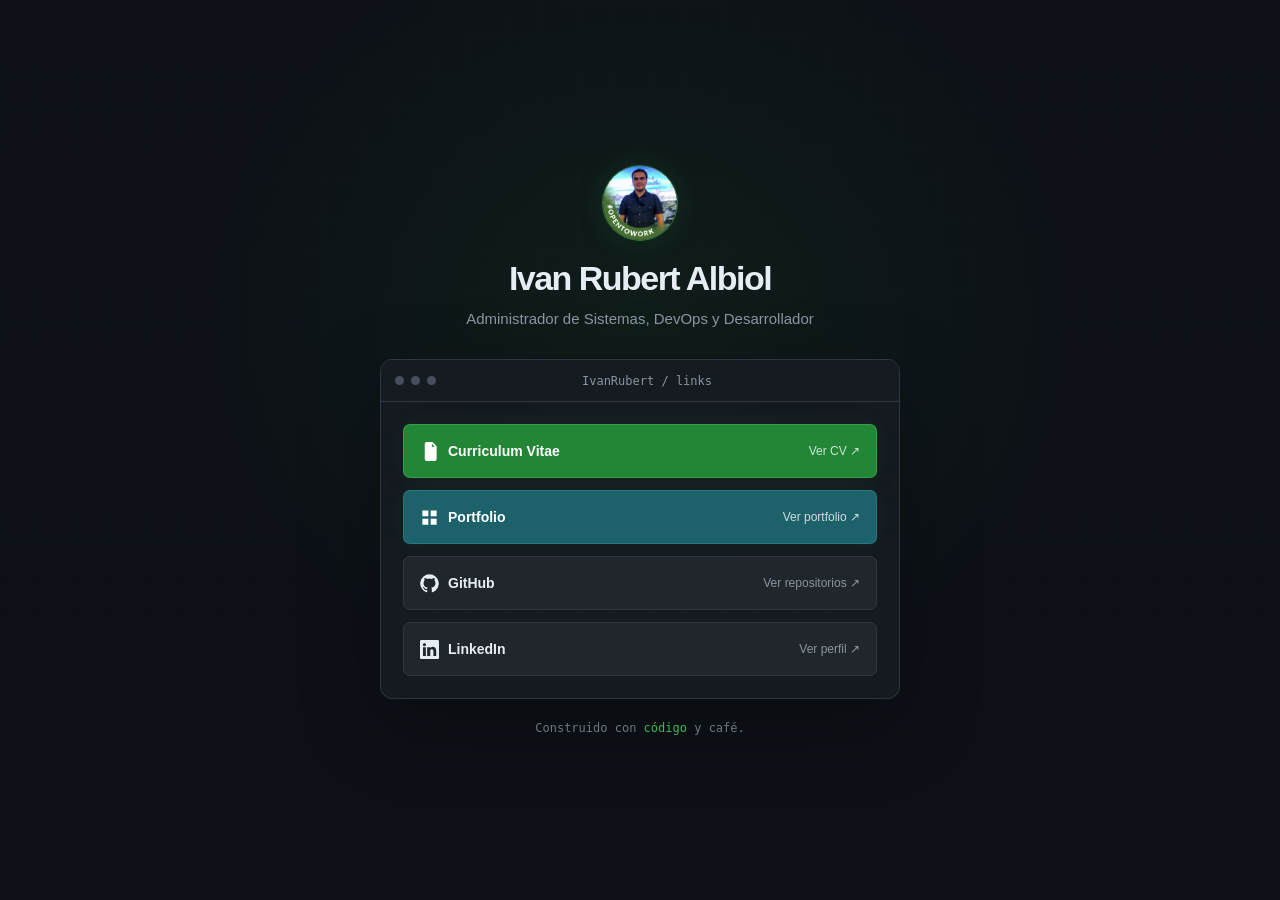
<file: index.html>
<!doctype html>
<html lang="es">
<head>
  <meta charset="utf-8">
  <meta name="viewport" content="width=device-width, initial-scale=1">
  <meta name="theme-color" content="#0d1117">
  <meta name="description" content="Enlaces al CV, portfolio y GitHub de Ivan Rubert.">
  <title>Ivan Rubert · Enlaces</title>
  <link rel="stylesheet" href="css/style.css">
</head>
<body>
  <main class="page linktree-page">
    <header class="profile">
      <div class="profile-avatar">
        <img src="https://media.licdn.com/dms/image/v2/D4E35AQHGlTaLRJIdLQ/profile-framedphoto-shrink_800_800/B4EZ7Gw3CWIkAY-/0/1781451158465?e=1793390400&v=beta&t=h2bqN5L6dmGauyQg5TN3Lc-Kzl1knaaaSYRPQuP1WW8" alt="Foto de perfil de Ivan Rubert" referrerpolicy="no-referrer" data-fallback-src="assets/ivan-rubert-linkedin.jpg">
      </div>
      <h1>Ivan Rubert Albiol</h1>
      <p class="description">Administrador de Sistemas, DevOps y Desarrollador</p>
    </header>

    <section class="window linktree-window" aria-label="Enlaces de Ivan Rubert">
      <div class="window-bar" aria-hidden="true">
        <span class="dot"></span><span class="dot"></span><span class="dot"></span>
        <p class="filename">IvanRubert / links</p>
      </div>
      <nav class="linktree-actions" aria-label="Perfiles y portfolio">
        <a class="button primary linktree-link" href="/CV/index.html">
          <svg viewBox="0 0 16 16" fill="currentColor" aria-hidden="true"><path d="M4 1.75A1.75 1.75 0 0 1 5.75 0h4.69L14 3.56v10.69A1.75 1.75 0 0 1 12.25 16h-6.5A1.75 1.75 0 0 1 4 14.25v-12.5ZM10 1.5v2a.5.5 0 0 0 .5.5h2l-2.5-2.5ZM6 7h6v1.5H6V7Zm0 3h6v1.5H6V10Zm0 3h4v1.5H6V13Z"/></svg>
          <span class="linktree-label">Curriculum Vitae</span>
          <span class="linktree-hint">Ver CV ↗</span>
        </a>
        <a class="button secondary linktree-link" href="/mantenimiento.html">
          <svg viewBox="0 0 16 16" fill="currentColor" aria-hidden="true"><path d="M2 2h5v5H2V2Zm7 0h5v5H9V2ZM2 9h5v5H2V9Zm7 0h5v5H9V9Z"/></svg>
          <span class="linktree-label">Portfolio</span>
          <span class="linktree-hint">Ver portfolio ↗</span>
        </a>
        <a class="button linktree-link" href="https://github.com/IvanRubert" target="_blank" rel="noopener noreferrer">
          <svg viewBox="0 0 16 16" fill="currentColor" aria-hidden="true"><path d="M8 .2a7.8 7.8 0 0 0-2.47 15.2c.39.07.54-.17.54-.38v-1.46c-2.18.47-2.64-.93-2.64-.93-.35-.91-.87-1.15-.87-1.15-.71-.49.06-.48.06-.48.79.06 1.2.81 1.2.81.7 1.2 1.83.85 2.27.65.07-.51.27-.85.49-1.05-1.74-.2-3.57-.87-3.57-3.88 0-.86.31-1.56.81-2.11-.08-.2-.35-1 .08-2.08 0 0 .66-.21 2.15.81a7.46 7.46 0 0 1 3.91 0c1.49-1.02 2.14-.81 2.14-.81.43 1.08.16 1.88.09 2.08.5.55.8 1.25.8 2.12 0 3.01-1.83 3.67-3.58 3.87.28.25.53.72.53 1.46v2.15c0 .21.14.45.54.37A7.8 7.8 0 0 0 8 .2Z"/></svg>
          <span class="linktree-label">GitHub</span>
          <span class="linktree-hint">Ver repositorios ↗</span>
        </a>
        <a class="button linktree-link" href="https://es.linkedin.com/in/ivan-rubert" target="_blank" rel="noopener noreferrer">
          <svg viewBox="0 0 16 16" fill="currentColor" aria-hidden="true"><path d="M0 1.146C0 .513.526 0 1.175 0h13.65C15.474 0 16 .513 16 1.146v13.708c0 .633-.526 1.146-1.175 1.146H1.175C.526 16 0 15.487 0 14.854V1.146ZM4.943 13.394V6.169H2.542v7.225h2.401Zm-1.2-8.211c.837 0 1.358-.554 1.358-1.248-.015-.709-.52-1.248-1.342-1.248-.822 0-1.358.54-1.358 1.248 0 .694.52 1.248 1.327 1.248h.015Zm4.927 8.211V9.313c0-.22.016-.44.081-.597.178-.44.584-.895 1.265-.895.892 0 1.249.676 1.249 1.668v3.905h2.401V9.207c0-2.363-1.26-3.463-2.943-3.463-1.356 0-1.95.746-2.288 1.265v.025h-.016a.17.17 0 0 1 .016-.025V6.169H6.034c.03.678 0 7.225 0 7.225H8.67Z"/></svg>
          <span class="linktree-label">LinkedIn</span>
          <span class="linktree-hint">Ver perfil ↗</span>
        </a>
      </nav>
    </section>

    <footer class="linktree-footer">Construido con <span class="green">código</span> y café.</footer>
  </main>
  <script src="js/image-fallback.js" defer></script>
</body>
</html>
</file>
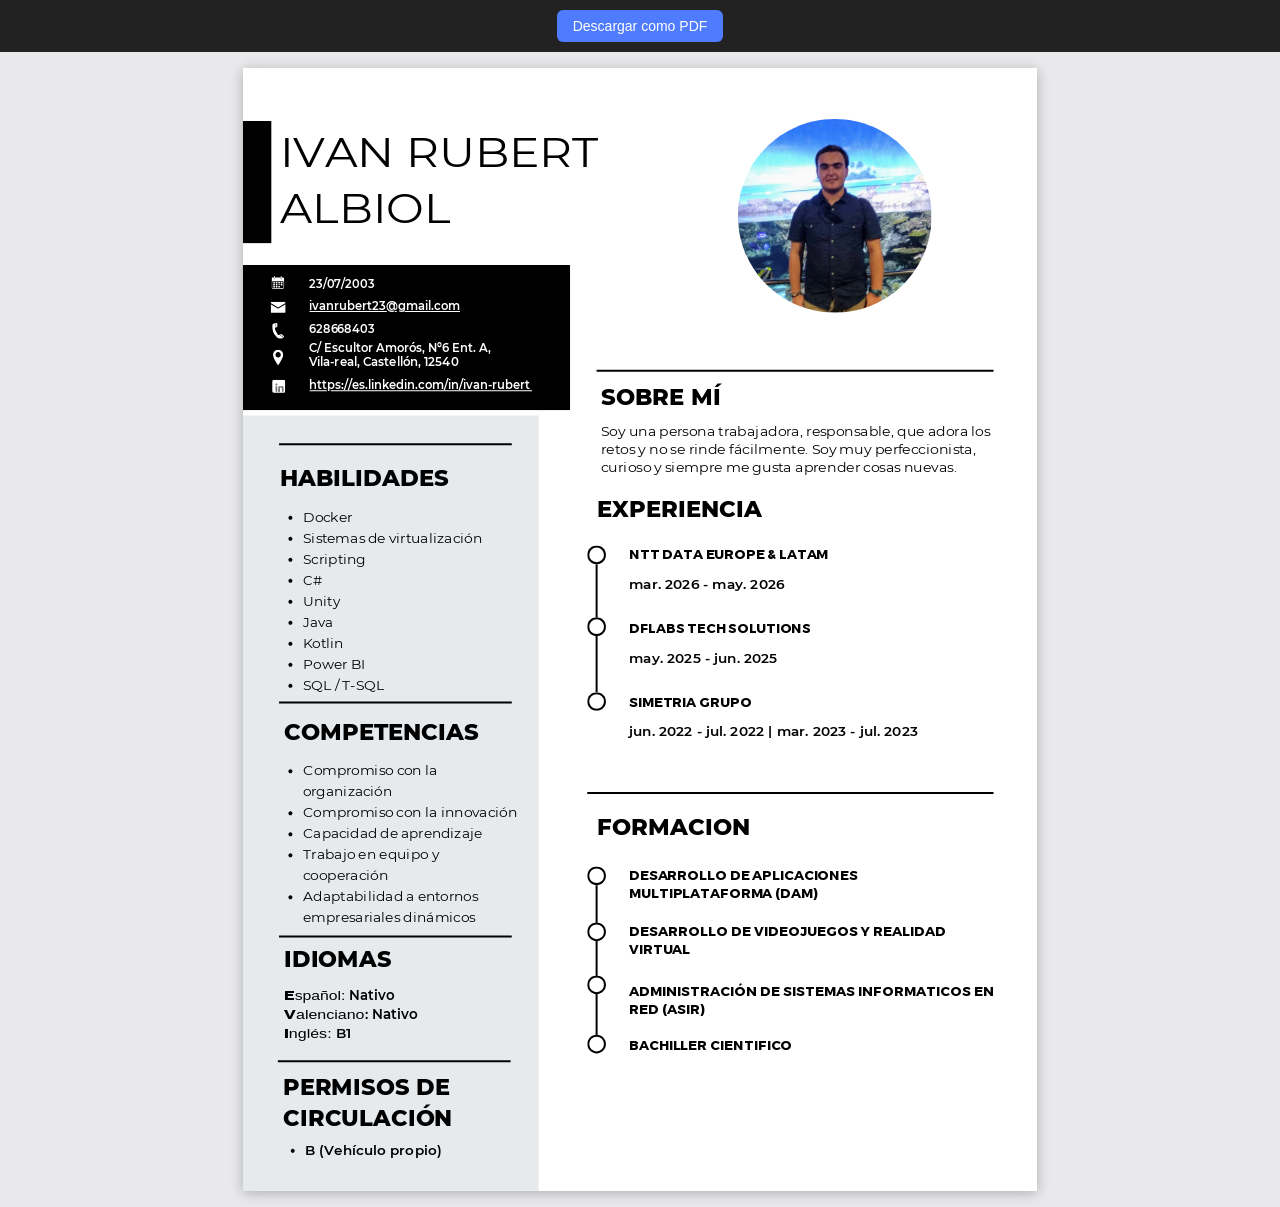
<file: CV/index.html>
<!DOCTYPE html>
<html lang="es"><head><meta charset="utf-8"><meta name="viewport" content="width=device-width,initial-scale=1">
<title>Curriculum Ivan Rubert Albiol</title><link rel="stylesheet" href="styles.css"></head><body>
<div class="toolbar"><button id="btn-pdf" type="button">Descargar como PDF</button></div>
<section class="page pg1" id="p1" style="width:595.50pt;height:842.25pt">
<img class="bg" src="assets/page-1.svg" alt="">
<span class="t s1" data-w="100.86" style="left:44.97pt;top:520.83pt;height:12.13pt;line-height:12.13pt;">Compromiso con la</span>
<span class="t s1" data-w="66.79" style="left:44.97pt;top:536.59pt;height:12.13pt;line-height:12.13pt;">organización</span>
<span class="t s1" data-w="160.63" style="left:44.97pt;top:552.34pt;height:12.13pt;line-height:12.13pt;">Compromiso con la innovación</span>
<span class="t s1" data-w="134.42" style="left:44.97pt;top:568.10pt;height:12.13pt;line-height:12.13pt;">Capacidad de aprendizaje</span>
<span class="t s1" data-w="101.91" style="left:44.97pt;top:583.86pt;height:12.13pt;line-height:12.13pt;">Trabajo en equipo y</span>
<span class="t s1" data-w="63.99" style="left:44.97pt;top:599.61pt;height:12.13pt;line-height:12.13pt;">cooperación</span>
<span class="t s1" data-w="131.19" style="left:44.97pt;top:615.37pt;height:12.13pt;line-height:12.13pt;">Adaptabilidad a entornos</span>
<span class="t s1" data-w="129.21" style="left:44.97pt;top:631.12pt;height:12.13pt;line-height:12.13pt;">empresariales dinámicos</span>
<span class="t s2" data-w="238.15" style="left:28.05pt;top:44.86pt;height:37.19pt;line-height:37.19pt;">IVAN RUBERT</span>
<span class="t s2" data-w="127.51" style="left:28.05pt;top:86.87pt;height:37.19pt;line-height:37.19pt;">ALBIOL</span>
<span class="t s3" data-w="123.04" style="left:265.21pt;top:320.89pt;height:20.72pt;line-height:20.72pt;">EXPERIENCIA</span>
<span class="t s4" data-w="236.20" style="left:289.83pt;top:641.55pt;height:12.00pt;line-height:12.00pt;">DESARROLLO DE VIDEOJUEGOS Y REALIDAD</span>
<span class="t s4" data-w="45.96" style="left:289.83pt;top:655.06pt;height:12.00pt;line-height:12.00pt;">VIRTUAL</span>
<span class="t s4" data-w="48.69" style="left:30.68pt;top:689.49pt;height:12.19pt;line-height:12.19pt;">Español: </span>
<span class="t s5" data-w="37.55" style="left:79.59pt;top:689.49pt;height:12.19pt;line-height:12.19pt;">Nativo </span>
<span class="t s4" data-w="60.30" style="left:30.68pt;top:703.74pt;height:12.19pt;line-height:12.19pt;">Valenciano</span>
<span class="t s5" data-w="40.20" style="left:91.20pt;top:703.74pt;height:12.19pt;line-height:12.19pt;">: Nativo</span>
<span class="t s4" data-w="35.70" style="left:30.68pt;top:718.00pt;height:12.19pt;line-height:12.19pt;">Inglés:</span>
<span class="t s5" data-w="14.60" style="left:66.60pt;top:718.00pt;height:12.19pt;line-height:12.19pt;"> B1</span>
<span class="t s4" data-w="271.11" style="left:289.83pt;top:685.93pt;height:12.00pt;line-height:12.00pt;">ADMINISTRACIÓN DE SISTEMAS INFORMATICOS EN</span>
<span class="t s4" data-w="57.46" style="left:289.83pt;top:699.44pt;height:12.00pt;line-height:12.00pt;">RED (ASIR)</span>
<span class="t s4" data-w="122.48" style="left:289.83pt;top:726.98pt;height:12.00pt;line-height:12.00pt;">BACHILLER CIENTIFICO</span>
<span class="t s6" data-w="139.44" style="left:49.82pt;top:205.09pt;height:10.54pt;line-height:10.54pt;">C/ Escultor Amorós, Nº6 Ent. A, </span>
<span class="t s6" data-w="112.23" style="left:49.82pt;top:215.18pt;height:10.54pt;line-height:10.54pt;">Vila-real, Castellón, 12540</span>
<span class="t s6" data-w="167.05" style="left:49.82pt;top:232.61pt;height:10.54pt;line-height:10.54pt;"><a href="https://es.linkedin.com/in/ivan-rubert" target="_blank" rel="noopener">https://es.linkedin.com/in/ivan-rubert</a></span>
<span class="t s6" data-w="49.30" style="left:49.82pt;top:190.84pt;height:10.54pt;line-height:10.54pt;">628668403</span>
<span class="t s6" data-w="112.97" style="left:49.82pt;top:173.20pt;height:10.54pt;line-height:10.54pt;"><a href="mailto:ivanrubert23@gmail.com">ivanrubert23@gmail.com</a></span>
<span class="t s3" data-w="125.90" style="left:28.05pt;top:297.41pt;height:20.73pt;line-height:20.73pt;">HABILIDADES</span>
<span class="t s1" data-w="37.06" style="left:44.97pt;top:330.72pt;height:12.13pt;line-height:12.13pt;">Docker</span>
<span class="t s1" data-w="134.32" style="left:44.97pt;top:346.47pt;height:12.13pt;line-height:12.13pt;">Sistemas de virtualización</span>
<span class="t s1" data-w="47.05" style="left:44.97pt;top:362.23pt;height:12.13pt;line-height:12.13pt;">Scripting</span>
<span class="t s1" data-w="14.28" style="left:44.97pt;top:377.99pt;height:12.13pt;line-height:12.13pt;">C#</span>
<span class="t s1" data-w="27.54" style="left:44.97pt;top:393.74pt;height:12.13pt;line-height:12.13pt;">Unity</span>
<span class="t s1" data-w="22.73" style="left:44.97pt;top:409.50pt;height:12.13pt;line-height:12.13pt;">Java</span>
<span class="t s1" data-w="30.47" style="left:44.97pt;top:425.25pt;height:12.13pt;line-height:12.13pt;">Kotlin</span>
<span class="t s1" data-w="46.67" style="left:44.97pt;top:441.01pt;height:12.13pt;line-height:12.13pt;">Power BI</span>
<span class="t s1" data-w="60.76" style="left:44.97pt;top:456.77pt;height:12.13pt;line-height:12.13pt;">SQL / T-SQL</span>
<span class="t s3" data-w="145.68" style="left:30.68pt;top:488.48pt;height:20.72pt;line-height:20.72pt;">COMPETENCIAS</span>
<span class="t s3" data-w="80.52" style="left:30.68pt;top:658.55pt;height:20.72pt;line-height:20.72pt;">IDIOMAS</span>
<span class="t s3" data-w="89.38" style="left:268.33pt;top:236.66pt;height:20.72pt;line-height:20.72pt;">SOBRE MÍ</span>
<span class="t s1" data-w="291.99" style="left:268.33pt;top:266.14pt;height:12.13pt;line-height:12.13pt;">Soy una persona trabajadora, responsable, que adora los</span>
<span class="t s1" data-w="281.35" style="left:268.33pt;top:279.58pt;height:12.13pt;line-height:12.13pt;">retos y no se rinde fácilmente. Soy muy perfeccionista,</span>
<span class="t s1" data-w="266.98" style="left:268.33pt;top:293.02pt;height:12.13pt;line-height:12.13pt;">curioso y siempre me gusta aprender cosas nuevas.</span>
<span class="t s6" data-w="49.26" style="left:49.82pt;top:156.60pt;height:10.54pt;line-height:10.54pt;">23/07/2003</span>
<span class="t s3" data-w="113.84" style="left:265.21pt;top:559.31pt;height:20.72pt;line-height:20.72pt;">FORMACION</span>
<span class="t s5" data-w="102.78" style="left:46.80pt;top:805.44pt;height:12.19pt;line-height:12.19pt;">B (Vehículo propio)</span>
<span class="t s3" data-w="125.30" style="left:29.80pt;top:754.57pt;height:20.72pt;line-height:20.72pt;">PERMISOS DE</span>
<span class="t s3" data-w="126.91" style="left:29.80pt;top:777.82pt;height:20.72pt;line-height:20.72pt;">CIRCULACIÓN</span>
<span class="t s5" data-w="111.38" style="left:289.83pt;top:436.38pt;height:12.19pt;line-height:12.19pt;">may. 2025 - jun. 2025</span>
<span class="t s4" data-w="91.84" style="left:289.83pt;top:469.84pt;height:12.00pt;line-height:12.00pt;">SIMETRIA GRUPO</span>
<span class="t s5" data-w="216.82" style="left:289.83pt;top:491.48pt;height:12.19pt;line-height:12.19pt;">jun. 2022 - jul. 2022 | mar. 2023 - jul. 2023</span>
<span class="t s4" data-w="136.38" style="left:289.83pt;top:413.99pt;height:12.00pt;line-height:12.00pt;">DFLABS TECH SOLUTIONS</span>
<span class="t s4" data-w="171.72" style="left:289.83pt;top:599.52pt;height:12.00pt;line-height:12.00pt;">DESARROLLO DE APLICACIONES</span>
<span class="t s4" data-w="141.64" style="left:289.83pt;top:613.02pt;height:12.00pt;line-height:12.00pt;">MULTIPLATAFORMA (DAM)</span>
<span class="t s5" data-w="116.43" style="left:289.83pt;top:381.18pt;height:12.19pt;line-height:12.19pt;">mar. 2026 - may. 2026</span>
<span class="t s4" data-w="149.37" style="left:289.83pt;top:358.80pt;height:12.00pt;line-height:12.00pt;">NTT DATA EUROPE &amp; LATAM</span>
</section>
<script src="script.js"></script></body></html>
</file>
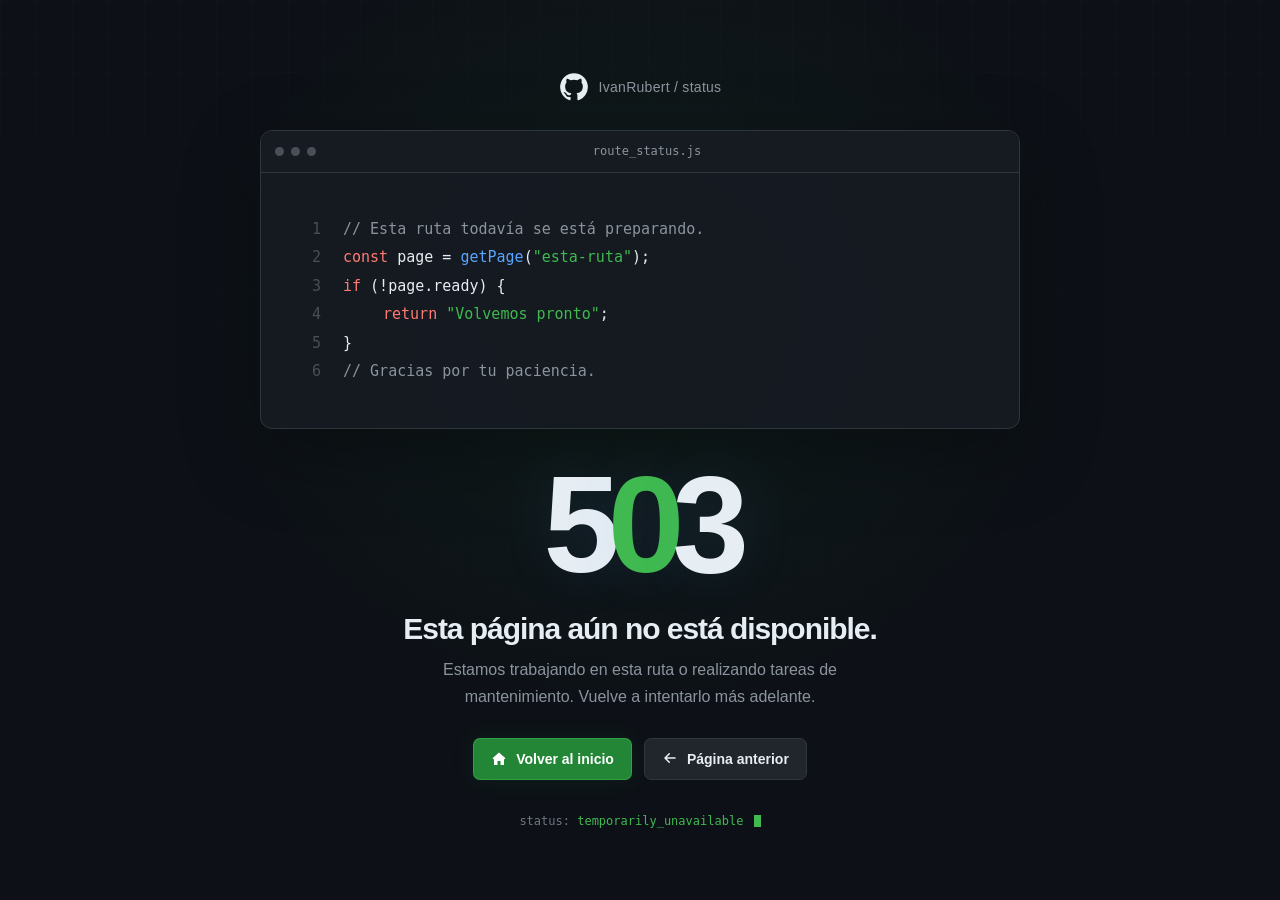
<file: mantenimiento.html>
<!doctype html>
<html lang="es">
<head>
  <meta charset="utf-8">
  <meta name="viewport" content="width=device-width, initial-scale=1">
  <meta name="theme-color" content="#0d1117">
  <meta name="description" content="Esta página está temporalmente en mantenimiento o todavía no está disponible.">
  <title>En mantenimiento · Ivan Rubert</title>
  <link rel="stylesheet" href="/css/style.css">
</head>
<body>
  <main class="page">
    <div class="brand" aria-label="Ivan Rubert">
      <svg viewBox="0 0 24 24" fill="currentColor" aria-hidden="true">
        <path d="M12 .9a11.1 11.1 0 0 0-3.51 21.63c.55.1.76-.24.76-.53v-2.08c-3.1.67-3.76-1.32-3.76-1.32-.5-1.29-1.24-1.63-1.24-1.63-1.01-.69.08-.68.08-.68 1.12.08 1.71 1.15 1.71 1.15.99 1.7 2.6 1.21 3.23.93.1-.72.39-1.21.7-1.49-2.47-.28-5.07-1.24-5.07-5.51 0-1.22.44-2.22 1.15-3-.12-.28-.5-1.42.11-2.96 0 0 .94-.3 3.05 1.15a10.6 10.6 0 0 1 5.55 0c2.11-1.45 3.04-1.15 3.04-1.15.61 1.54.23 2.68.12 2.96.71.78 1.14 1.78 1.14 3.01 0 4.28-2.6 5.22-5.08 5.5.4.35.75 1.03.75 2.08V22c0 .29.2.64.77.53A11.1 11.1 0 0 0 12 .9Z"/>
      </svg>
      <span>IvanRubert / status</span>
    </div>

    <section class="window" aria-label="Estado de la página">
      <div class="window-bar" aria-hidden="true">
        <span class="dot"></span><span class="dot"></span><span class="dot"></span>
        <p class="filename">route_status.js</p>
      </div>
      <div class="code">
        <div class="line"><span class="ln">1</span><span class="comment">// Esta ruta todavía se está preparando.</span></div>
        <div class="line"><span class="ln">2</span><span><span class="red">const</span> page = <span class="blue">getPage</span>(<span class="green">"esta-ruta"</span>);</span></div>
        <div class="line"><span class="ln">3</span><span><span class="red">if</span> (!page.ready) {</span></div>
        <div class="line"><span class="ln">4</span><span class="indent"><span class="red">return</span> <span class="green">"Volvemos pronto"</span>;</span></div>
        <div class="line"><span class="ln">5</span><span>}</span></div>
        <div class="line"><span class="ln">6</span><span class="comment">// Gracias por tu paciencia.</span></div>
      </div>
    </section>

    <div class="big-status" aria-label="Servicio temporalmente no disponible">5<span>0</span>3</div>
    <h1>Esta página aún no está disponible.</h1>
    <p class="description">
      Estamos trabajando en esta ruta o realizando tareas de mantenimiento.
      Vuelve a intentarlo más adelante.
    </p>

    <nav class="actions" aria-label="Opciones">
      <a class="button primary" href="/" aria-label="Volver al inicio">
        <svg viewBox="0 0 16 16" fill="currentColor" aria-hidden="true"><path d="m8 1.5 6.5 5.7-.98 1.12L13 7.94V14H9.5v-4h-3v4H3V7.94l-.52.38L1.5 7.2 8 1.5Z"/></svg>
        Volver al inicio
      </a>
      <a class="button" href="javascript:history.back()" aria-label="Volver a la página anterior">
        <svg viewBox="0 0 16 16" fill="currentColor" aria-hidden="true"><path d="M7.78 2.22a.75.75 0 0 1 0 1.06L4.81 6.25H13a.75.75 0 0 1 0 1.5H4.81l2.97 2.97a.75.75 0 1 1-1.06 1.06L2.47 7.53a.75.75 0 0 1 0-1.06l4.25-4.25a.75.75 0 0 1 1.06 0Z"/></svg>
        Página anterior
      </a>
    </nav>

    <footer>status: <span class="green">temporarily_unavailable</span> <span class="cursor" aria-hidden="true"></span></footer>
  </main>
</body>
</html>
</file>
<file: css/style.css>
:root {
      color-scheme: dark;
      --bg: #0d1117;
      --panel: #161b22;
      --border: #30363d;
      --text: #e6edf3;
      --muted: #8b949e;
      --green: #3fb950;
      --blue: #58a6ff;
    }

    * { box-sizing: border-box; }

    body {
      margin: 0;
      min-height: 100vh;
      display: grid;
      place-items: center;
      overflow: auto;
      padding: 24px;
      background:
        radial-gradient(ellipse at 50% 35%, rgba(35, 134, 54, .10), transparent 48%),
        var(--bg);
      color: var(--text);
      font-family: -apple-system, BlinkMacSystemFont, "Segoe UI", Helvetica, Arial, sans-serif;
    }

    /* Fondo de cuadrícula estilo editor / repositorio */
    body::before {
      content: "";
      position: fixed;
      inset: 0;
      pointer-events: none;
      opacity: .19;
      background-image:
        linear-gradient(rgba(139, 148, 158, .12) 1px, transparent 1px),
        linear-gradient(90deg, rgba(139, 148, 158, .12) 1px, transparent 1px);
      background-size: 36px 36px;
      mask-image: linear-gradient(to bottom, black, transparent 85%);
    }

    .page {
      width: min(100%, 760px);
      position: relative;
      text-align: center;
      animation: rise-in .65s ease-out both;
    }

    .brand {
      display: inline-flex;
      align-items: center;
      gap: 10px;
      margin-bottom: 28px;
      color: var(--muted);
      font-size: 14px;
      letter-spacing: .02em;
    }

    .brand svg { width: 30px; height: 30px; color: var(--text); }

    .window {
      overflow: hidden;
      margin: 0 auto 30px;
      border: 1px solid var(--border);
      border-radius: 12px;
      background: rgba(22, 27, 34, .92);
      box-shadow: 0 24px 80px rgba(0, 0, 0, .3);
      text-align: left;
    }

    .window-bar {
      display: flex;
      align-items: center;
      gap: 7px;
      min-height: 42px;
      padding: 0 14px;
      border-bottom: 1px solid var(--border);
      background: #161b22;
    }

    .dot { width: 9px; height: 9px; border-radius: 50%; background: #484f58; }
    .filename {
      margin: 0 auto;
      padding-right: 34px;
      color: var(--muted);
      font: 12px ui-monospace, SFMono-Regular, Menlo, Consolas, monospace;
    }

    .code {
      padding: clamp(22px, 5vw, 42px);
      font: clamp(13px, 2.2vw, 15px)/1.9 ui-monospace, SFMono-Regular, Menlo, Consolas, monospace;
    }

    .line { display: flex; gap: 22px; }
    .ln { width: 18px; flex: 0 0 18px; text-align: right; color: #484f58; user-select: none; }
    .comment { color: var(--muted); }
    .red { color: #ff7b72; }
    .green { color: var(--green); }
    .blue { color: var(--blue); }
    .indent { padding-left: 40px; }

    .big-404,
    .big-status {
      margin: 4px 0 8px;
      font-size: clamp(76px, 17vw, 138px);
      line-height: .95;
      letter-spacing: -.09em;
      font-weight: 800;
      color: var(--text);
      text-shadow: 0 0 55px rgba(88, 166, 255, .12);
    }

    .big-404 span,
    .big-status span { color: var(--green); }

    h1 {
      margin: 22px 0 10px;
      font-size: clamp(22px, 4vw, 30px);
      letter-spacing: -.035em;
    }

    .description {
      max-width: 470px;
      margin: 0 auto;
      color: var(--muted);
      font-size: 16px;
      line-height: 1.7;
    }

    .actions {
      display: flex;
      justify-content: center;
      flex-wrap: wrap;
      gap: 12px;
      margin-top: 28px;
    }

    .button {
      display: inline-flex;
      align-items: center;
      justify-content: center;
      gap: 9px;
      min-height: 42px;
      padding: 0 17px;
      border: 1px solid var(--border);
      border-radius: 7px;
      color: var(--text);
      background: #21262d;
      text-decoration: none;
      font-size: 14px;
      font-weight: 600;
      transition: transform .18s ease, border-color .18s ease, background .18s ease;
    }

    .button:hover { transform: translateY(-2px); border-color: #8b949e; background: #30363d; }
    .button.primary {
      color: #fff;
      border-color: rgba(63, 185, 80, .55);
      background: #238636;
      box-shadow: 0 0 22px rgba(35, 134, 54, .12);
    }
    .button.primary:hover { background: #2ea043; border-color: #3fb950; }

    .button.secondary {
      color: #fff;
      border-color: rgba(51, 137, 145, .55);
      background: #1D616B;
      box-shadow: 0 0 22px rgba(35, 134, 54, .12);
    }
    .button.secondary:hover { background: #267580; border-color: #338991; }
    .button svg { width: 16px; height: 16px; }

    footer {
      margin-top: 34px;
      color: #6e7681;
      font: 12px ui-monospace, SFMono-Regular, Menlo, Consolas, monospace;
    }

    .cursor {
      display: inline-block;
      width: 7px;
      height: 1em;
      margin-left: 3px;
      vertical-align: -.15em;
      background: var(--green);
      animation: blink 1.1s steps(2, start) infinite;
    }

    @keyframes rise-in {
      from { opacity: 0; transform: translateY(12px); }
      to { opacity: 1; transform: translateY(0); }
    }
    @keyframes blink { to { visibility: hidden; } }

    @media (prefers-reduced-motion: reduce) {
      *, *::before, *::after {
        animation-duration: .01ms !important;
        animation-iteration-count: 1 !important;
        scroll-behavior: auto !important;
        transition-duration: .01ms !important;
      }
    }

    .linktree-page {
      width: min(100%, 520px);
    }

    .profile {
      margin-bottom: 28px;
    }

    .profile-avatar {
      display: grid;
      width: 76px;
      height: 76px;
      margin: 0 auto 18px;
      place-items: center;
      border: 1px solid rgba(63, 185, 80, .55);
      border-radius: 50%;
      background: linear-gradient(145deg, #21262d, #161b22);
      box-shadow: 0 0 30px rgba(63, 185, 80, .13);
      color: var(--green);
      font-size: 24px;
      font-weight: 700;
      letter-spacing: -.06em;
    }

    .profile-avatar img {
      width: 100%;
      height: 100%;
      border-radius: inherit;
      object-fit: cover;
    }

    .profile h1 {
      margin: 0 0 8px;
      font-size: clamp(26px, 6vw, 34px);
      letter-spacing: -.045em;
    }

    .profile .description {
      font-size: 15px;
    }

    .linktree-window {
      margin-bottom: 0;
    }

    .linktree-actions {
      display: flex;
      flex-direction: column;
      gap: 12px;
      padding: 22px;
    }

    .linktree-link {
      width: 100%;
      min-height: 54px;
      justify-content: flex-start;
      padding: 0 16px;
      text-align: left;
    }

    .linktree-link svg {
      width: 19px;
      height: 19px;
      flex: 0 0 auto;
    }

    .linktree-label {
      flex: 1;
    }

    .linktree-hint {
      color: var(--muted);
      font-size: 12px;
      font-weight: 400;
    }

    .linktree-link.primary .linktree-hint,
    .linktree-link.secondary .linktree-hint {
      color: rgba(255, 255, 255, .78);
    }

    .linktree-link:focus-visible {
      outline: 2px solid var(--blue);
      outline-offset: 3px;
    }

    .linktree-footer {
      margin-top: 22px;
    }
</file>
<file: CV/styles.css>
@font-face{font-family:'f_Montserrat_Regular';src:url('assets/fonts/f_Montserrat_Regular.ttf') format('truetype');}
@font-face{font-family:'f_Montserrat_ExtraBold';src:url('assets/fonts/f_Montserrat_ExtraBold.ttf') format('truetype');}
@font-face{font-family:'f_Montserrat_Bold';src:url('assets/fonts/f_Montserrat_Bold.ttf') format('truetype');}
@font-face{font-family:'f_Montserrat_SemiBold';src:url('assets/fonts/f_Montserrat_SemiBold.ttf') format('truetype');}
*{box-sizing:border-box}
html{-webkit-print-color-adjust:exact;print-color-adjust:exact}
body{margin:0;background:#e9e9ec;font-family:system-ui,sans-serif}
.toolbar{position:sticky;top:0;z-index:10;display:flex;gap:8px;justify-content:center;padding:10px;background:#222}
.toolbar button{padding:8px 16px;border:0;border-radius:6px;background:#4f7cff;color:#fff;font-size:14px;cursor:pointer}
.page{position:relative;overflow:hidden;margin:16px auto;background:#fff;box-shadow:0 2px 12px rgba(0,0,0,.25)}
.bg{position:absolute;left:0;top:0;width:100%;height:100%;pointer-events:none}
.t{position:absolute;white-space:pre;transform-origin:0 0}
.t a{color:inherit;text-decoration:none}
.ic{position:absolute}
.lk{position:absolute;display:block}
.s1{font-family:'f_Montserrat_Regular',sans-serif;font-size:9.95pt;color:#000000;font-weight:400;font-style:normal}
.s2{font-family:'f_Montserrat_Regular',sans-serif;font-size:30.51pt;color:#000000;font-weight:400;font-style:normal}
.s3{font-family:'f_Montserrat_ExtraBold',sans-serif;font-size:17.0pt;color:#000000;font-weight:400;font-style:normal}
.s4{font-family:'f_Montserrat_Bold',sans-serif;font-size:10.0pt;color:#000000;font-weight:400;font-style:normal}
.s5{font-family:'f_Montserrat_SemiBold',sans-serif;font-size:10.0pt;color:#000000;font-weight:400;font-style:normal}
.s6{font-family:'f_Montserrat_SemiBold',sans-serif;font-size:8.65pt;color:#ffffff;font-weight:400;font-style:normal}
@page pg1{size:595.50pt 842.25pt;margin:0}
.pg1{page:pg1}
@media print{
 body{background:none} .toolbar{display:none}
 .page{margin:0;box-shadow:none;break-after:page;break-inside:avoid}
 .page:last-child{break-after:auto}
}
</file>
